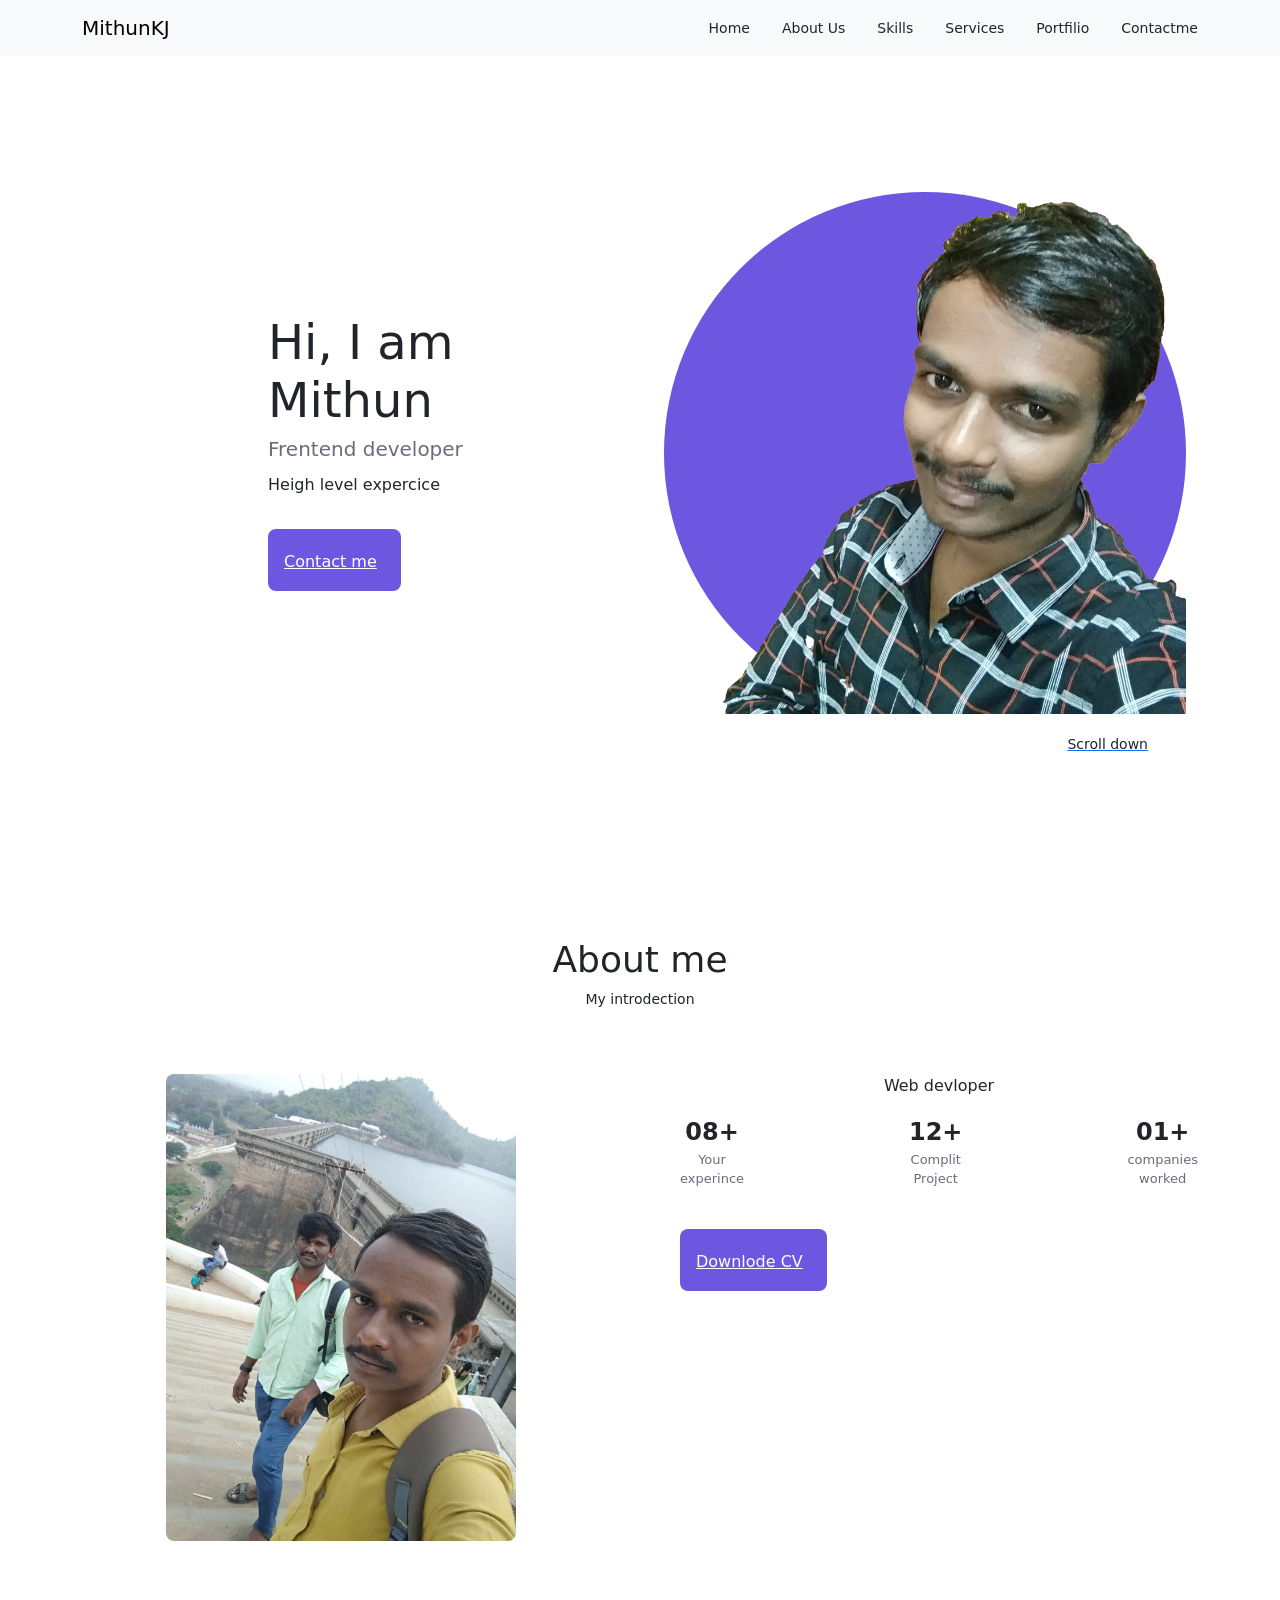
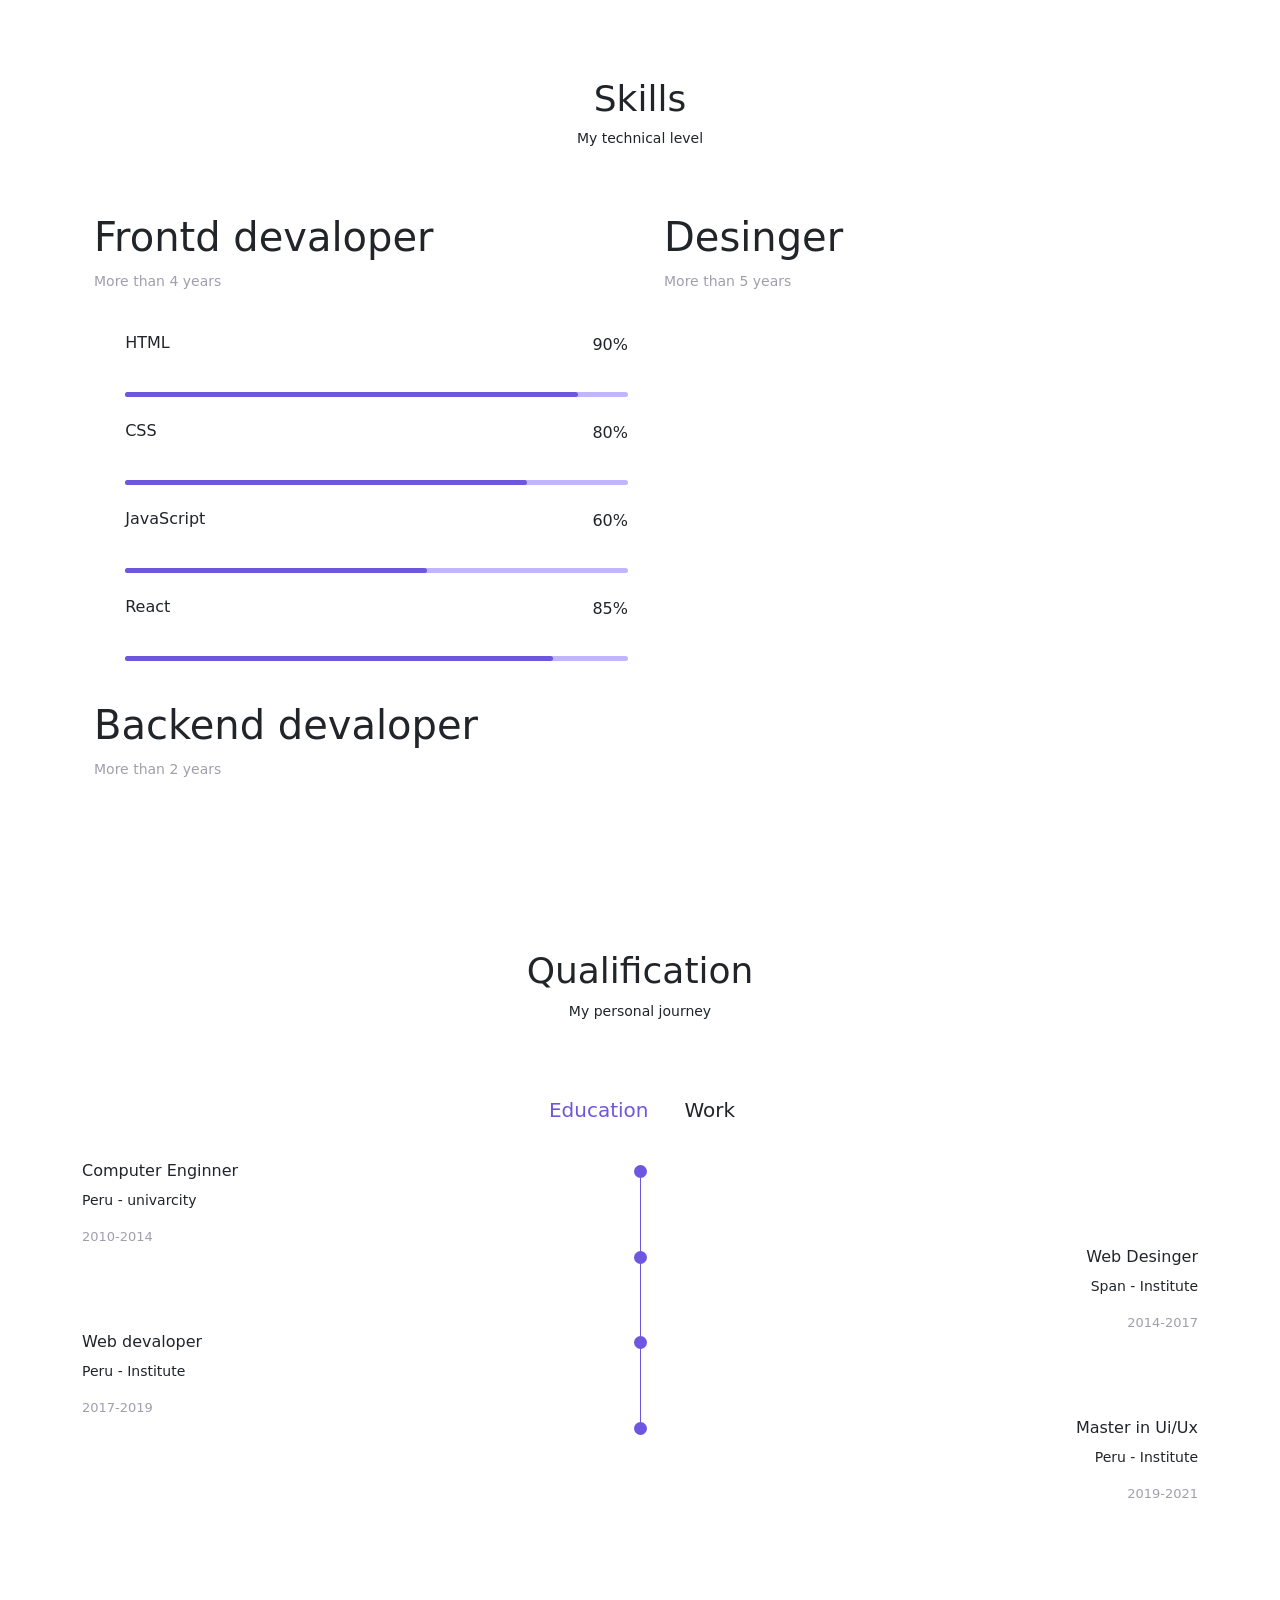
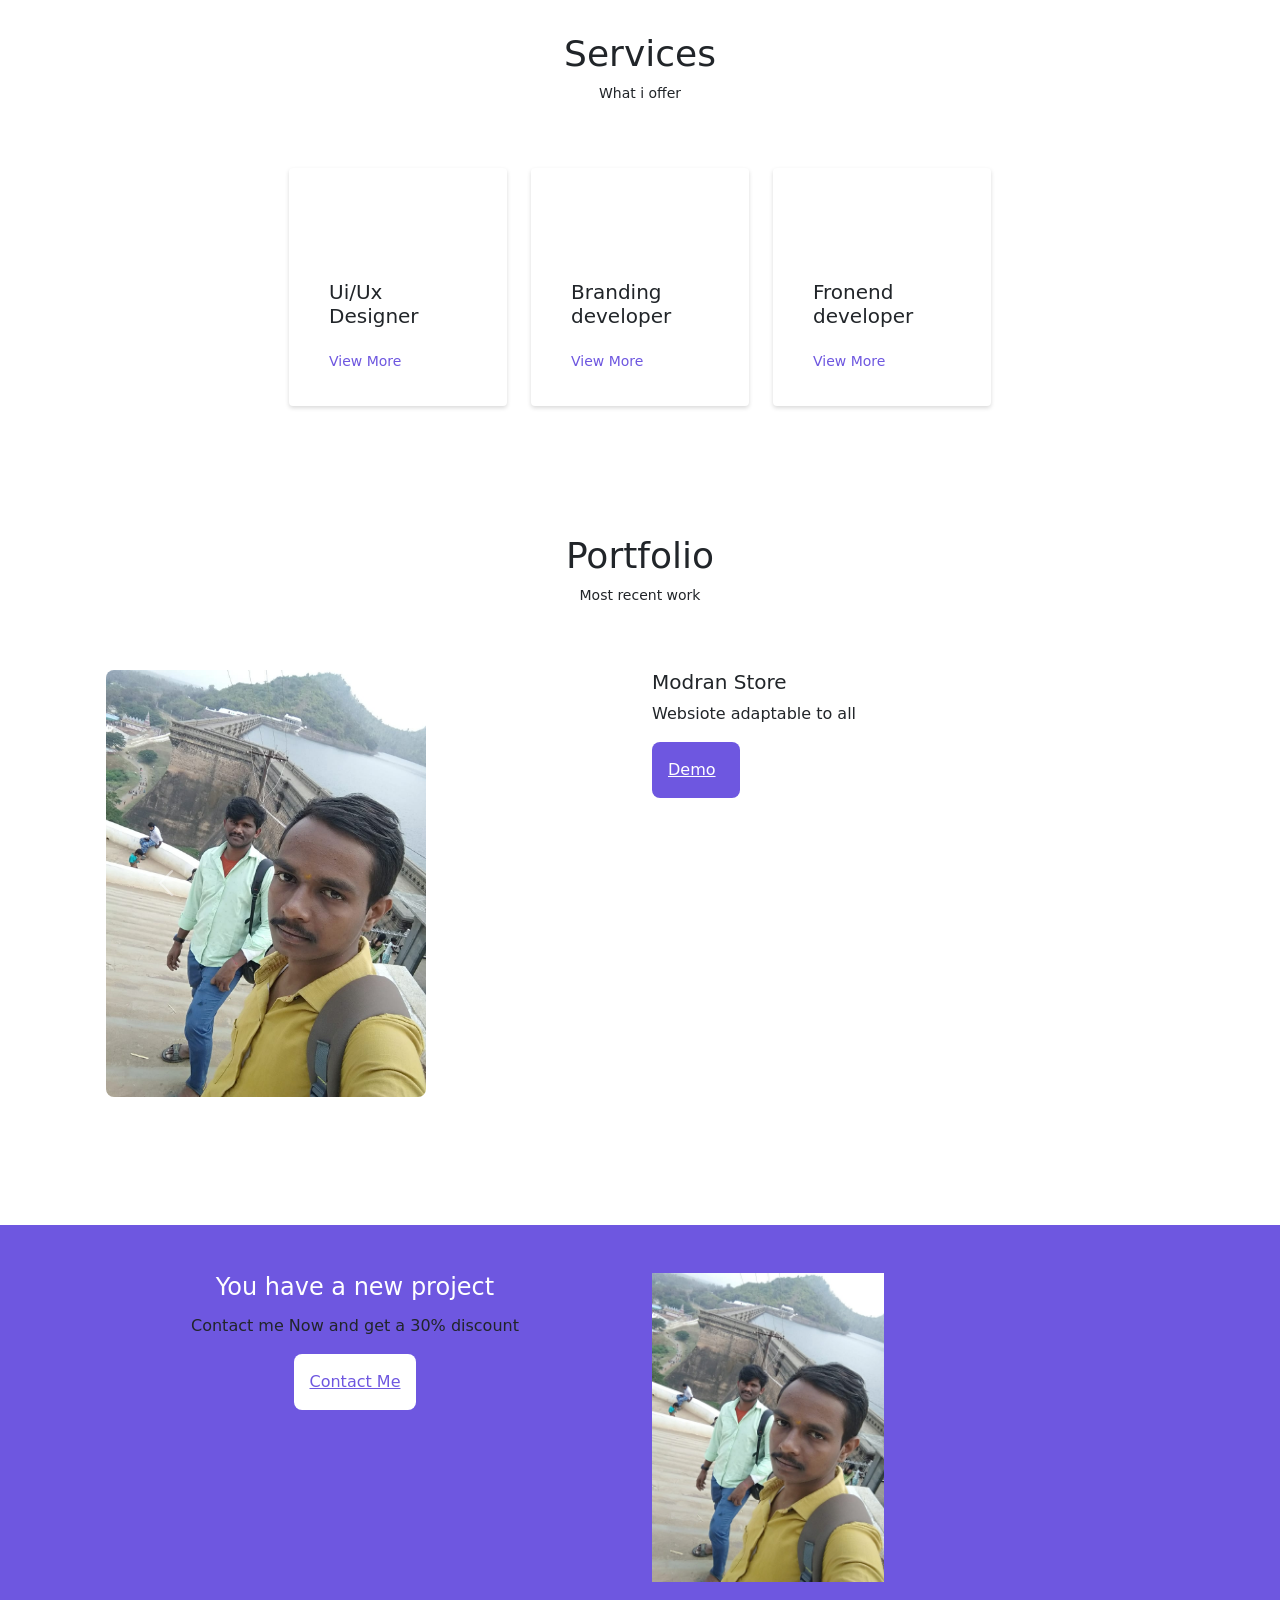
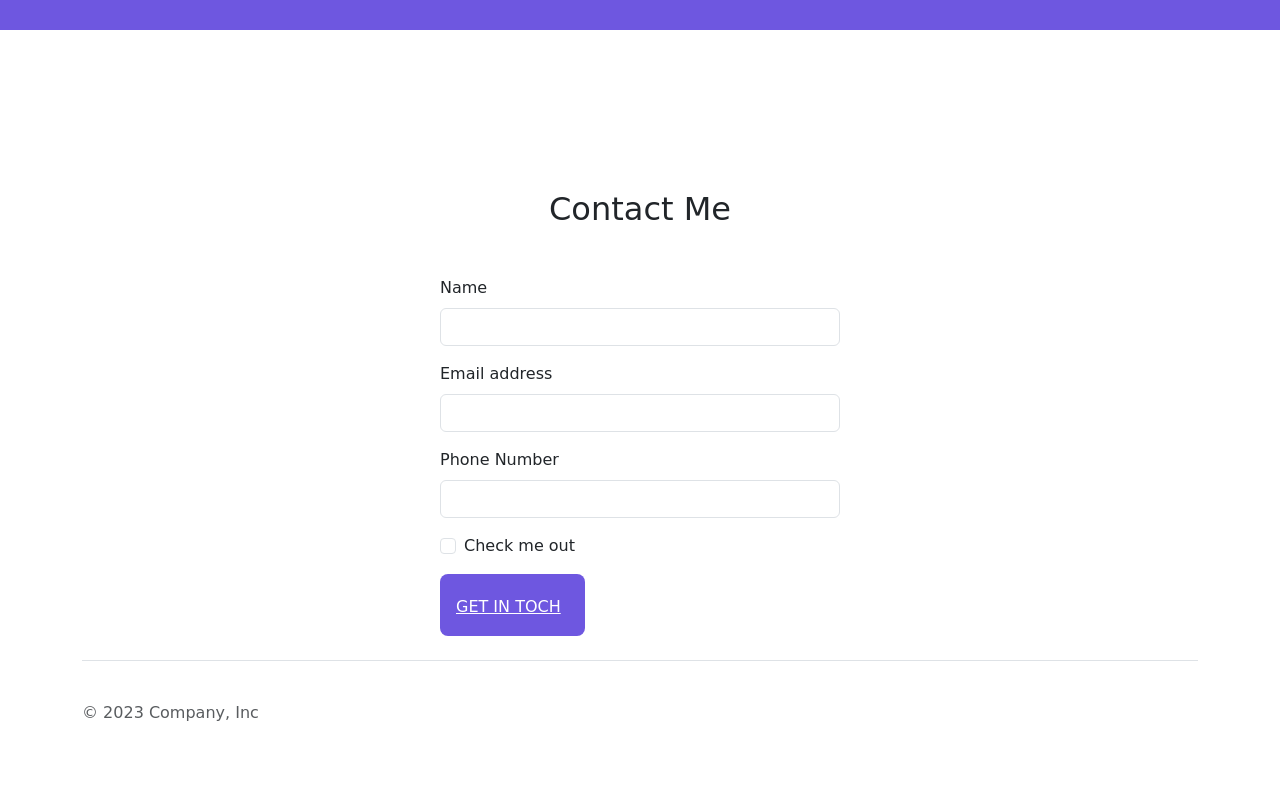
<file: Index.html>
<!DOCTYPE html>
<html lang="en">
  <head>
    <meta charset="UTF-8" />
    <meta http-equiv="X-UA-Compatible" content="IE=edge" />
    <meta name="viewport" content="width=device-width, initial-scale=1.0" />
    <title>ResponciveWebsite</title>
    <!--uniocn-->
    <link
      rel="stylesheet"
      href="https://unicons.iconscout.com/release/v4.0.0/css/line.css"
    />
    <!--Foont-->

    <!--swipe icon-->
    <link
      rel="stylesheet"
      href="https://cdn.jsdelivr.net/npm/swiper@8/swiper-bundle.min.css"
    />
    <!--css-->
    <link rel="stylesheet" href="./css/style.css" />

    <link
      href="https://cdn.jsdelivr.net/npm/bootstrap@5.3.0-alpha1/dist/css/bootstrap.min.css"
      rel="stylesheet"
      integrity="sha384-GLhlTQ8iRABdZLl6O3oVMWSktQOp6b7In1Zl3/Jr59b6EGGoI1aFkw7cmDA6j6gD"
      crossorigin="anonymous"
    />
  </head>
  <body>
    <!--Header-->
    <header>
      <nav class="navbar navbar-expand-lg bg-body-tertiary fixed-top">
        <div class="container">
          <a class="navbar-brand" href="#">MithunKJ</a>
          <button
            class="navbar-toggler"
            type="button"
            data-bs-toggle="collapse"
            data-bs-target="#navbarScroll"
            aria-controls="navbarScroll"
            aria-expanded="false"
            aria-label="Toggle navigation"
          >
            <span class="navbar-toggler-icon"></span>
          </button>
          <div class="collapse navbar-collapse" id="navbarScroll">
            <ul
              class="navbar-nav ms-auto my-2 my-lg-0 navbar-nav-scroll nav__list "
              style="--bs-scroll-height:80vh"
            >
            <li class="nav__item">
              <a href="#home" class="nav__link">
                <i class="uil uil-estate nav__icon"></i>Home
              </a>
            </li>
            <li class="nav__item">
              <a href="#aboutUs" class="nav__link">
                <i class="uil uil-user nav__icon"></i>About Us
              </a>
            </li>
            <li class="nav__item">
              <a href="#skills" class="nav__link">
                <i class="uil uil-file-check-alt nav__icon"></i> Skills
              </a>
            </li>
            <li class="nav__item">
              <a href="#services" class="nav__link">
                <i class="uil uil-briefcase-alt nav__icon"></i> Services
              </a>
            </li>
            <li class="nav__item">
              <a href="#portfilio" class="nav__link">
                <i class="uil uil-scenery nav__icon"></i> Portfilio
              </a>
            </li>
            <li class="nav__item">
              <a href="#contactme" class="nav__link">
                <i class="uil uil-message nav__icon"></i> Contactme
              </a>
            </li>
            </ul>
           
            </form>
          </div>
        </div>
      </nav>
    </header>

    <!--===============Main================-->
    <main class="main">
      <!--Home-->
      <section class="home section" id="home">

  <div class="container col-xxl-8 px-4 py-5">
    <div class="row flex-lg-row-reverse align-items-center g-5 py-5">
      <div class="col-10 col-sm-8 col-lg-6"> 
        <div class="home__blob">
          <img src="./image/heroimage2.png" class="d-block mx-lg-auto img-fluid " loading="lazy">
        </div>           
        <div class="home__scroll">
          <a href="#about" class="home__scroll-button button--flex">
            <i class="uil uil-mouse-alt home__scroll-mouse"></i>
            <span class="home__scroll-name">Scroll down</span>
            <i class="uil uil-arrow-down home__scroll-arrow"></i>
          </a>
        </div>
      </div>
      <div class="col-lg-6 d-grid gap-5 d-md-flex justify-content-md-start">
        <div class="col-2 m-auto ">
          <a
            href="https://www.linkedin.com/"
            target="_blank"
            class="home__social-icon"
          >
            <i class="uil uil-linkedin-alt"></i>
          </a>
          <a
            href="https://dribbble.com"
            target="_blank"
            class="home__social-icon"
          >
            <i class="uil uil-dribbble"></i>
          </a>
          <a
            href="https://github.com/"
            target="_blank"
            class="home__social-icon"
          >
            <i class="uil uil-github"></i>
          </a>
        </div>
        <div class="col-8 ">
          <h1 class="home__title">Hi, I am Mithun</h1>
          <h3 class="home__subtitle">Frentend developer</h3>
          <p class="home__description">Heigh level expercice</p>
          <a href="#contactme" class="button button--flex">
            Contact me<i class="uil uil-message button__icon"></i>
          </a>
        </div>
      </div>
     
    </div>
  </div>
</section>

    </main>
    <!--About-->
    <section class="about section" id="about">
      <h2 class="section__title">About me</h2>
      <span class="section__subtitle">My introdection</span>
      <div class="about__container container grid">
        <img
          src="./image/WhatsApp Image 2022-11-29 at 10.11.04 PM.jpeg"
          alt=""
          class="about__img"
        />
        <div class="about__data">
          <p class="about__discription">Web devloper</p>

          <div class="about__info">
            <div>
              <span class="about__info-title">08+</span>
              <span class="about__info-name">Your<br />experince</span>
            </div>

            <div>
              <span class="about__info-title">12+</span>
              <span class="about__info-name">Complit<br />Project</span>
            </div>

            <div>
              <span class="about__info-title">01+</span>
              <span class="about__info-name">companies<br />worked</span>
            </div>
          </div>
          <div class="about__button">
            <a href="#" class="button button--flex">
              Downlode CV <i class="uil uil-download-alt button__icon"></i>
            </a>
          </div>
        </div>
      </div>
    </section>

    <!----skills---->
    <section class="skills section" id="skills">
      <h2 class="section__title">Skills</h2>
      <span class="section__subtitle">My technical level</span>

      <div class="skills__container container grid">
        <div>
          <!---========Skills 1=============-->
          <div class="skills__content skills__open">
            <div class="skills__header">
              <i class="uil uil-brackets-curly skills__icon"></i>

              <div>
                <h1 class="skills__titles">Frontd devaloper</h1>
                <span class="skills__subtitle">More than 4 years</span>
              </div>

              <i class="uil uil-angle-down skills__arrow"></i>
            </div>

            <div class="skills__list grid">
              <div class="skilld__list grid">
                <div class="skills__titles">
                  <h3 class="skills__name">HTML</h3>
                  <span class="skills__number">90%</span>
                </div>

                <div class="skills__bar">
                  <span class="skills__percentage skills__html"></span>
                </div>
              </div>
              <div class="skilld__list grid">
                <div class="skills__titles">
                  <h3 class="skills__name">CSS</h3>
                  <span class="skills__number">80%</span>
                </div>

                <div class="skills__bar">
                  <span class="skills__percentage skills__css"></span>
                </div>
              </div>

              <div class="skilld__list grid">
                <div class="skills__titles">
                  <h3 class="skills__name">JavaScript</h3>
                  <span class="skills__number">60%</span>
                </div>

                <div class="skills__bar">
                  <span class="skills__percentage skills__js"></span>
                </div>
              </div>
              <div class="skilld__list grid">
                <div class="skills__titles">
                  <h3 class="skills__name">React</h3>
                  <span class="skills__number">85%</span>
                </div>

                <div class="skills__bar">
                  <span class="skills__percentage skills__react"></span>
                </div>
              </div>
            </div>
          </div>
          <!---========Skills 2=============-->
          <div class="skills__content skills__close">
            <div class="skills__header">
              <i class="uil uil-server-network skills__icon"></i>

              <div>
                <h1 class="skills__titles">Backend devaloper</h1>
                <span class="skills__subtitle">More than 2 years</span>
              </div>

              <i class="uil uil-angle-down skills__arrow"></i>
            </div>

            <div class="skills__list grid">
              <div class="skilld__list grid">
                <div class="skills__titles">
                  <h3 class="skills__name">PHP</h3>
                  <span class="skills__number">80%</span>
                </div>

                <div class="skills__bar">
                  <span class="skills__percentage skills__php"></span>
                </div>
              </div>
              <div class="skilld__list grid">
                <div class="skills__titles">
                  <h3 class="skills__name">Node JS</h3>
                  <span class="skills__number">70%</span>
                </div>

                <div class="skills__bar">
                  <span class="skills__percentage skills__nodejs"></span>
                </div>
              </div>

              <div class="skilld__list grid">
                <div class="skills__titles">
                  <h3 class="skills__name">Firebase</h3>
                  <span class="skills__number">70%</span>
                </div>

                <div class="skills__bar">
                  <span class="skills__percentage skills__firebase"></span>
                </div>
              </div>
              <div class="skilld__list grid">
                <div class="skills__titles">
                  <h3 class="skills__name">Python</h3>
                  <span class="skills__number">55%</span>
                </div>

                <div class="skills__bar">
                  <span class="skills__percentage skills__pyton"></span>
                </div>
              </div>
            </div>
          </div>
        </div>
        <div>
          <!---========Skills 3=============-->
          <div class="skills__content skills__close">
            <div class="skills__header">
              <i class="uil uil-swatchbook skills__icon"></i>

              <div>
                <h1 class="skills__titles">Desinger</h1>
                <span class="skills__subtitle">More than 5 years</span>
              </div>

              <i class="uil uil-angle-down skills__arrow"></i>
            </div>

            <div class="skills__list grid">
              <div class="skilld__list grid">
                <div class="skills__titles">
                  <h3 class="skills__name">Figma</h3>
                  <span class="skills__number">90%</span>
                </div>

                <div class="skills__bar">
                  <span class="skills__percentage skills__figma"></span>
                </div>
              </div>
              <div class="skilld__list grid">
                <div class="skills__titles">
                  <h3 class="skills__name">Sketch</h3>
                  <span class="skills__number">85%</span>
                </div>

                <div class="skills__bar">
                  <span class="skills__percentage skills__sketch"></span>
                </div>
              </div>

              <div class="skilld__list grid">
                <div class="skills__titles">
                  <h3 class="skills__name">PhotoShap</h3>
                  <span class="skills__number">85%</span>
                </div>

                <div class="skills__bar">
                  <span class="skills__percentage skills__photoshap"></span>
                </div>
              </div>
            </div>
          </div>
        </div>
      </div>
    </section>

    <!---Qualifiction-->
    <section class="qualification section">
      <h2 class="section__title">Qualification</h2>
      <span class="section__subtitle">My personal journey</span>

      <div class="qualification__container container">
        <div class="qualification__tabs">
          <div
            class="qualification__button button--flex qualification__active"
            data-target="#education"
          >
            <i class="uil uil-graduation-cap qualification__icon"></i>
            Education
          </div>
          <div class="qualification__button button--flex" data-target="#work">
            <i class="uil uil-briefcase-alt qualification__icon"></i>
            Work
          </div>
        </div>
        <div class="qualification__sections">
          <!-----Qualification content 1-------->
          <div
            class="qualification__content qualification__active"
            data-content
            id="education"
          >
            <!----Qualification 1 ---------->
            <div class="qualification__data">
              <div>
                <h3 class="qualification__title">Computer Enginner</h3>
                <span class="qualification__subtitle">Peru - univarcity</span>
                <div class="qualification__calender">
                  <i class="uil uil-calendar-alt"></i>
                  2010-2014
                </div>
              </div>

              <div>
                <span class="qualification__rounder"></span>
                <span class="qualification__line"></span>
              </div>
            </div>

            <!----Qualification 2 ---------->
            <div class="qualification__data">
              <div></div>

              <div>
                <span class="qualification__rounder"></span>
                <span class="qualification__line"></span>
              </div>
              <div class="text-end">
                <h3 class="qualification__title">Web Desinger</h3>
                <span class="qualification__subtitle">Span - Institute</span>
                <div class="qualification__calender">
                  <i class="uil uil-calendar-alt"></i>
                  2014-2017
                </div>
              </div>
            </div>

            <!----Qualification 3 ---------->
            <div class="qualification__data">
              <div>
                <h3 class="qualification__title">Web devaloper</h3>
                <span class="qualification__subtitle">Peru - Institute</span>
                <div class="qualification__calender">
                  <i class="uil uil-calendar-alt"></i>
                  2017-2019
                </div>
              </div>
              <div>
                <span class="qualification__rounder"></span>
                <span class="qualification__line"></span>
              </div>
            </div>

            <!----Qualification 4 ---------->
            <div class="qualification__data">
              <div></div>

              <div>
                <span class="qualification__rounder"></span>
                <!--<span class="qualification__line"></span>-->
              </div>
              <div class="text-end">
                <h3 class="qualification__title">Master in Ui/Ux</h3>
                <span class="qualification__subtitle">Peru - Institute</span>
                <div class="qualification__calender">
                  <i class="uil uil-calendar-alt"></i>
                  2019-2021
                </div>
              </div>
            </div>
          </div>

          <!-----Qualification content 2-------->
          <div class="qualification__content" data-content id="work">
            <!----Qualification 1 ---------->
            <div class="qualification__data">
              <div>
                <h3 class="qualification__title">SoftWareEnginner</h3>
                <span class="qualification__subtitle">Microsoft - Peru </span>
                <div class="qualification__calender">
                  <i class="uil uil-calendar-alt"></i>
                  2012-2016
                </div>
              </div>

              <div>
                <span class="qualification__rounder"></span>
                <span class="qualification__line"></span>
              </div>
            </div>

            <!----Qualification 2 ---------->
            <div class="qualification__data">
              <div></div>

              <div>
                <span class="qualification__rounder"></span>
                <span class="qualification__line"></span>
              </div>
              <div class="text-end">
                <h3 class="qualification__title">Frontend Developer</h3>
                <span class="qualification__subtitle">Apple Inc spen</span>
                <div class="qualification__calender">
                  <i class="uil uil-calendar-alt"></i>
                  2018-2020
                </div>
              </div>
            </div>

            <!----Qualification 3 ---------->
            <div class="qualification__data">
              <div>
                <h3 class="qualification__title">Ui Designer</h3>
                <span class="qualification__subtitle">Pigma - span</span>
                <div class="qualification__calender">
                  <i class="uil uil-calendar-alt"></i>
                  2019-2020
                </div>
              </div>

              <div>
                <span class="qualification__rounder"></span>
                <!-- <span class="qualification__line"></span> -->
              </div>
            </div>
          </div>
        </div>
      </div>
    </section>

    <!--=======================Services =============================-->
    <section class="services section" id="services">
      <h2 class="section__title">Services</h2>
      <span class="section__subtitle">What i offer</span>

      <div class="services__container container grid">
        <!--================Services 1=========================-->
        <div class="services__content">
          <div>
            <i class="uil uil-web-grid services__icon"></i>
            <h3 class="services__title">
              Ui/Ux <br />
              Designer
            </h3>
          </div>

          <span
            class="button button--flex button--small button--link services__button"
          >
            View More
            <i class="uil uil-arrow-right button__icon"></i>
          </span>

          <div class="services__modal">
            <div class="services__modal-content">
              <h4 class="services__modal-title">
                Ui/Ux <br />
                Desginer
              </h4>
              <i class="uil uil-times services__modal-close"></i>

              <ul class="services__modal-services grid">
                <li class="services__modal-service">
                  <i class="uil uil-check-circle services__modal-icon"></i>
                  <p>I develop the user interface</p>
                </li>
                <li class="services__modal-service">
                  <i class="uil uil-check-circle services__modal-icon"></i>
                  <p>Web page developer</p>
                </li>
                <li class="services__modal-service">
                  <i class="uil uil-check-circle services__modal-icon"></i>
                  <p>I Criate ux Element</p>
                </li>
                <li class="services__modal-service">
                  <i class="uil uil-check-circle services__modal-icon"></i>
                  <p>I develop the user interface</p>
                </li>
              </ul>
            </div>
          </div>
        </div>

        <!--================Services 2=========================-->
        <div class="services__content">
          <div>
            <i class="uil uil-arrow services__icon"></i>
            <h3 class="services__title">
              Branding <br />
              developer
            </h3>
          </div>

          <span
            class="button button--flex button--small button--link services__button"
          >
            View More
            <i class="uil uil-arrow-right button__icon"></i>
          </span>

          <div class="services__modal">
            <div class="services__modal-content">
              <h4 class="services__modal-title">
                Branding <br />
                developer
              </h4>
              <i class="uil uil-times services__modal-close"></i>

              <ul class="services__modal-services grid">
                <li class="services__modal-service">
                  <i class="uil uil-check-circle services__modal-icon"></i>
                  <p>I develop the user interface</p>
                </li>
                <li class="services__modal-service">
                  <i class="uil uil-check-circle services__modal-icon"></i>
                  <p>Web page developer</p>
                </li>
                <li class="services__modal-service">
                  <i class="uil uil-check-circle services__modal-icon"></i>
                  <p>I Criate ux Element</p>
                </li>
                <li class="services__modal-service">
                  <i class="uil uil-check-circle services__modal-icon"></i>
                  <p>I develop the user interface</p>
                </li>
              </ul>
            </div>
          </div>
        </div>

        <!--================Services 3=========================-->
        <div class="services__content">
          <div>
            <i class="uil uil-pen services__icon"></i>
            <h3 class="services__title">
              Fronend <br />
              developer
            </h3>
          </div>

          <span
            class="button button--flex button--small button--link services__button"
          >
            View More
            <i class="uil uil-arrow-right button__icon"></i>
          </span>

          <div class="services__modal">
            <div class="services__modal-content">
              <h4 class="services__modal-title">
                Bronding <br />
                developer
              </h4>
              <i class="uil uil-times services__modal-close"></i>

              <ul class="services__modal-services grid">
                <li class="services__modal-service">
                  <i class="uil uil-check-circle services__modal-icon"></i>
                  <p>I develop the user interface</p>
                </li>
                <li class="services__modal-service">
                  <i class="uil uil-check-circle services__modal-icon"></i>
                  <p>Web page developer</p>
                </li>
                <li class="services__modal-service">
                  <i class="uil uil-check-circle services__modal-icon"></i>
                  <p>I Criate ux Element</p>
                </li>
                <li class="services__modal-service">
                  <i class="uil uil-check-circle services__modal-icon"></i>
                  <p>I develop the user interface</p>
                </li>
              </ul>
            </div>
          </div>
        </div>
      </div>
    </section>

    <!--=======================portFolio==============================-->
    <div class="section portfolio section" id="portfolio">
      <h2 class="section__title">Portfolio</h2>
      <span class="section__subtitle">Most recent work</span>
      <div class="portfolio__container container">
        <div
          id="carouselExampleInterval"
          class="carousel slide"
          data-bs-ride="carousel"
        >
          <div class="carousel-inner">
            <!--====================Protfolio 1=======================-->
            <div class="carousel-item active" data-bs-interval="10000">
              <div class="portfolio__content grid">
                <img
                  src="./image/WhatsApp Image 2022-11-29 at 10.11.04 PM.jpeg"
                  alt=""
                  class="portfolio__img"
                />
                <div class="portfilo__data">
                  <h3 class="portfolio__title">Modran Store</h3>
                  <p class="portfolio__decription">Websiote adaptable to all</p>
                  <a
                    href=""
                    class="button button-flex button-small portfolio__button"
                  >
                    Demo
                    <i class="uil uil-arrow-right button__icon"></i>
                  </a>
                </div>
              </div>
            </div>
            <!--====================Protfolio 2=======================-->
            <div class="carousel-item" data-bs-interval="2000">
              <div class="portfolio__content grid">
                <img
                  src="./image/WhatsApp Image 2022-11-29 at 10.11.04 PM.jpeg"
                  alt=""
                  class="portfolio__img"
                />
                <div class="portfilo__data">
                  <h3 class="portfolio__title">Brond Deising</h3>
                  <p class="portfolio__decription">Websiote adaptable to all</p>
                  <a
                    href="#"
                    class="button button-flex button-small portfolio__button"
                  >
                    Demo
                    <i class="uil uil-arrow-right button__icon"></i>
                  </a>
                </div>
              </div>
            </div>
            <!--====================Protfolio 3=======================-->
            <div class="carousel-item">
              <div class="portfolio__content grid">
                <img
                  src="./image/WhatsApp Image 2022-11-29 at 10.11.04 PM.jpeg"
                  alt=""
                  class="portfolio__img"
                />
                <div class="portfilo__data">
                  <h3 class="portfolio__title">Modran Website</h3>
                  <p class="portfolio__decription">Websiote adaptable to all</p>
                  <a
                    href="#"
                    class="button button-flex button-small portfolio__button"
                  >
                    Demo
                    <i class="uil uil-arrow-right button__icon"></i>
                  </a>
                </div>
              </div>
            </div>
          </div>
          <button
            class="carousel-control-prev"
            type="button"
            data-bs-target="#carouselExampleInterval"
            data-bs-slide="prev"
          >
            <span class="carousel-control-prev-icon" aria-hidden="true"></span>
            <span class="visually-hidden">Previous</span>
          </button>
          <button
            class="carousel-control-next"
            type="button"
            data-bs-target="#carouselExampleInterval"
            data-bs-slide="next"
          >
            <span class="carousel-control-next-icon" aria-hidden="true"></span>
            <span class="visually-hidden">Next</span>
          </button>
        </div>
      </div>
    </div>
    <!--=======================Proje in mind===========================-->
    <section class="project section">
      <div class="project__bg">
        <div class="project__container container grid">
          <div class="project__data">
            <h2 class="project__title">You have a new project</h2>
            <p class="project__description">
              Contact me Now and get a 30% discount
            </p>
            <a href="#" class="button button--flex button--white">
              Contact Me
              <i class="uil uil-message project__icon"></i>
            </a>
          </div>

          <img
            src="./image/WhatsApp Image 2022-11-29 at 10.11.04 PM.jpeg"
            alt=""
            class="project__img"
          />
        </div>
      </div>
    </section>

    <!--========================Testimonial==============================-->
    <section class="testimonial section">
      <!-- <h2 class="section__title">Testimonial</h2>
      <p class="section__subtitle">My client saying</p> -->
      <div id="carouselExample" class="carousel slide m-auto w-25">
        <div class="carousel-inner testimonial__container container">
          <!---==================testimonial 1=========================-->
          <!-- <div class="carousel-item active">
            <div class="testimonial__content swiper-slide">
              <div class="testimonial__data">
                <div class="testimonial__header">
                  <img
                    src="./image/WhatsApp Image 2.jpeg"
                    alt=""
                    class="testimonial__img"
                  />

                  <div>
                    <h3 class="testimonial__name">Mithun</h3>
                    <span class="testimonial__client">Client</span>
                  </div>
                </div>

                <div>
                  <i class="uil uil-star testimonial__icon-star"></i>
                  <i class="uil uil-star testimonial__icon-star"></i>
                  <i class="uil uil-star testimonial__icon-star"></i>
                  <i class="uil uil-star testimonial__icon-star"></i>
                  <i class="uil uil-star testimonial__icon-star"></i>
                </div>
              </div>

              <p class="testinomonial__decription">I get a good impression</p>
            </div>
          </div> -->
          <!---==================testimonial 2=========================-->
          <!-- <div class="carousel-item">
            <div class="testimonial__content swiper-slide">
              <div class="testimonial__data">
                <div class="testimonial__header">
                  <img
                    src="./image/image 3.jpeg"
                    alt=""
                    class="testimonial__img"
                  />

                  <div>
                    <h3 class="testimonial__name">Magic Pen</h3>
                    <span class="testimonial__client">Client</span>
                  </div>
                </div>

                <div>
                  <i class="uil uil-star testimonial__icon-star"></i>
                  <i class="uil uil-star testimonial__icon-star"></i>
                  <i class="uil uil-star testimonial__icon-star"></i>
                  <i class="uil uil-star testimonial__icon-star"></i>
                  <i class="uil uil-star testimonial__icon-star"></i>
                </div>
              </div>

              <p class="testinomonial__decription">I get a good impression</p>
            </div>
          </div> -->
          <!---==================testimonial 3=========================-->
          <!-- <div class="carousel-item">
            <div class="testimonial__content swiper-slide">
              <div class="testimonial__data">
                <div class="testimonial__header">
                  <img
                    src="./image/WhatsApp Image 2022-11-29 at 10.11.04 PM.jpeg"
                    alt=""
                    class="testimonial__img"
                  />

                  <div>
                    <h3 class="testimonial__name">Ganesh</h3>
                    <span class="testimonial__client">Client</span>
                  </div>
                </div>

                <div>
                  <i class="uil uil-star testimonial__icon-star"></i>
                  <i class="uil uil-star testimonial__icon-star"></i>
                  <i class="uil uil-star testimonial__icon-star"></i>
                  <i class="uil uil-star testimonial__icon-star"></i>
                  <i class="uil uil-star testimonial__icon-star"></i>
                </div>
              </div>

              <p class="testinomonial__decription">I get a good impression</p>
            </div>
          </div> -->
        </div>
        <button
          class="carousel-control-prev"
          type="button"
          data-bs-target="#carouselExample"
          data-bs-slide="prev"
        >
          <span class="carousel-control-prev-icon" aria-hidden="true"></span>
          <span class="visually-hidden">Previous</span>
        </button>
        <button
          class="carousel-control-next"
          type="button"
          data-bs-target="#carouselExample"
          data-bs-slide="next"
        >
          <span class="carousel-control-next-icon" aria-hidden="true"></span>
          <span class="visually-hidden">Next</span>
        </button>
      </div>
    </section>


    <!--=======================================Contactme=====================================--->
    <section>
      <div class="container contact__container" id="contactme">
        <div class="contact__form">
          <h2 class="text-center mb-5">Contact Me</h2>
      <form>
        <div class="mb-3 ">
          <label  class="form-label">Name</label>
          <input type="text" class="form-control">        
        </div>
        <div class="mb-3">
          <label  class="form-label">Email address</label>
          <input type="email" class="form-control">
        </div>
        <div class="mb-3">
          <label  class="form-label">Phone Number</label>
          <input type="password" class="form-control" >
        </div>
        <div class="mb-3 form-check">
          <input type="checkbox" class="form-check-input" id="exampleCheck1">
          <label class="form-check-label" for="exampleCheck1">Check me out</label>
        </div>
        <a href="#" class="button button--flex">
         GET IN TOCH<i class="uil uil-message button__icon"></i>
        </a>
      </form>
    </div>
    </div>
    </section>
    <!--Footer-->

    <div class="container">
      <footer class="d-flex flex-wrap justify-content-between align-items-center py-3 my-4 border-top">
        <div class="col-md-4 d-flex align-items-center">
          <span class="mb-3 mb-md-0 text-body-secondary">&copy; 2023 Company, Inc</span>
        </div>
    
        <ul class="nav col-md-4 justify-content-end list-unstyled d-flex">
          <li class="ms-3"> <a
            href="https://www.linkedin.com/"
            target="_blank"
            class="home__social-icon"
          > <i class="uil uil-linkedin-alt"></i></a></li>
          <li class="ms-3"><a
            href="https://dribbble.com"
            target="_blank"
            class="home__social-icon"
          >
            <i class="uil uil-dribbble"></i>
          </a></li>
          <li class="ms-3"><a
            href="https://github.com/"
            target="_blank"
            class="home__social-icon"
          >
            <i class="uil uil-github"></i>
          </a></li>
        </ul>
      </footer>
    </div>

    <!--swiper js-->

    <!--main js-->
    <script src="./js/main.js"></script>
    <script src="https://cdn.jsdelivr.net/npm/swiper@9/swiper-bundle.min.js"></script>
    <script
      src="https://cdn.jsdelivr.net/npm/bootstrap@5.3.0-alpha1/dist/js/bootstrap.bundle.min.js"
      integrity="sha384-w76AqPfDkMBDXo30jS1Sgez6pr3x5MlQ1ZAGC+nuZB+EYdgRZgiwxhTBTkF7CXvN"
      crossorigin="anonymous"
    ></script>
    <!-- Swiper JS -->
    <script src="https://cdn.jsdelivr.net/npm/swiper@9/swiper-bundle.min.js"></script>
  </body>
</html>
</file>
<file: css/style.css>
/* foont  */
@import url("https://fonts.googleapis.com/css2?family=Poppins:wght@400;500;600&display=swap");
/* Variabls CSS */
:root {
  --header-height: 3rem; /* 1rem = 16px */

  /*===================== Colors=================*/
  /* Change fovorite color*/
  --hue-color: 250; /*Puple - Green  - blue 230 -pink 340 */

  /* Change color mode */
  --first-color: hsl(var(--hue-color), 69%, 61%);
  --first-color-second: hsl(var(--hue-color), 69%, 61%);
  --first-color-alt: hsl(var(--hue-color), 67%, 53%);
  --first-color-lighter: hsl(var(--hue-color), 92%, 85%);
  --title-color: hsl(var(--hue-color), 8%, 15%);
  --text--color: hsl(var(--hue-color), 8%, 45%);
  --text-color-light: hsl(var(--hue-color), 8%, 65%);
  --input-color: hsl(var(--hue-color), 70%, 96%);
  --body-color: hsl(var(--hue-color), 60%, 99%);
  --container-color: #fff;

  /* ==============Font and typography================*/
  --body-font: "Poppins", sans-serif;

  /* .5rem = 8px, 1rem = 16px, 1.5rem = 24px ... */
  --big-font-size: 2rem;
  --h1-font-size: 1.5rem;
  --h2-font-size: 1.25rem;
  --h3-font-size: 1.125rem;
  --normal-font-size: 0.938rem;
  --small-font-size: 0.813rem;
  --smaller-font-size: 0.75rem;

  /*==== Font weight ===*/
  --font-medium: 500;
  --font-semi-bold: 600;

  /*===== Margenes Bottons ===*/
  /* .25rem = 4px, .5rem = 8px, .75rem = 12px ....*/
  --mb-0-25: 0.25rem;
  --mb-0-5: 0.5rem;
  --mb-0-75: 0.75rem;
  --mb-1: 1rem;
  --mb-1-5: 1.5rem;
  --mb-2: 2rem;
  --mb-2-5: 2.5rem;
  --mb-3: 3rem;

  /* ===== Z index ====*/
  --z-tooltip: 10;
  --z-fixed: 100;
  --z-modal: 1000;
}

/*  Font size for large devices */
@media screen and (min-width: 968px) {
  :root {
    --big-font-size: 3rem;
    --h1-font-size: 2.25rem;
    --h2-font-size: 1.5rem;
    --h3-font-size: 1.25rem;
    --normal-font-size: 1rem;
    --small-font-size: 0.875rem;
    --smaller-font-size: 0.813rem;
  }
}

/*=======================BASE========================*/
* {
  box-sizing: border-box;
  margin: 0;
  padding: 0;
}
html {
  scroll-behavior: smooth;
}
body {
  margin: 0 0 var(--header-height) 0;
  font-family: var(--body-font);
  font-size: var(--normal-font-size);
  background-color: var(--body-color);
  color: var(--text--color);
}
h1,
h2,
h3,
h4 {
  color: var(--title-color);
  font-weight: var(--font-semi-bold);
}

ul {
  list-style: none;
}
ul li a {
  text-decoration: none;
}
img {
  max-width: 100%;
  height: auto;
}

/*====Reusable CSS Classes ===*/
.section {
  padding: 2rem 0 4rem;
}

.section__title {
  font-size: var(--h1-font-size);
}

.section__subtitle {
  display: block;
  font-size: var(--small-font-size);
  margin-bottom: var(--mb-3);
}
.section__title,
.section__subtitle {
  text-align: center;
}

/*=======================Layout=====================*/
.container {
  max-width: 768px;
  margin-left: var(--mb-1-5);
  margin-right: var(--mb-1-5);
}
.grid {
  display: grid; /* to chack */
  gap: 1.5rem;
  /* display: flex;
    flex-direction: column;*/
}

.header {
  width: 100%;
  position: fixed;
  bottom: 0;
  left: 0;
  z-index: var(--z-fixed);
  background-color: var(--body-color);
}

/* =======================Nav==========================*/
.nav {
  max-width: 968px;
  height: var(--header-height);
  display: flex;
  justify-content: space-between;
  align-items: center;
}

.nav__logo,
.nav__toggle {
  color: var(--title-color);
  font-weight: var(--font-medium);
}
.nav__logo:hover {
  color: var(--first-color);
}
.nav__toggle {
  font-size: 1.1rem;
  cursor: pointer;
}
.nav__toggle:hover {
  color: var(--first-color);
}
@media screen and (max-width: 767px) {
  .nav__menu {
    position: fixed;
    bottom: -100%;
    left: 0;
    width: 100%;
    background-color: var(--body-color);
    padding: 2rem 1.5rem 4rem;
    box-shadow: 0 -1px 4px rgba(0, 0, 0, 0.15);
    border-radius: 1.5rem 1.5rem 0 0;
    transition: 0.3s;
  }
}
.nav__list {
  grid-template-columns: repeat(3, 1fr);
  gap: 2rem;
}
.nav__link {
  display: flex;
  flex-direction: column;
  align-items: center;
  font-size: var(--small-font-size);
  color: var(--title-color);
  font-weight: var(--font-medium);
}
.nav__link:hover {
  color: var(--first-color);
}
.nav__icon {
  font-size: 1.2rem;
}
.nav__close {
  position: absolute;
  right: 1.3rem;
  bottom: 0.5rem;
  cursor: pointer;
  color: var(--first-color);
}
.nav__close:hover {
  color: var(--first-color-alt);
}

/*====================Show menu=========================*/
.show-menu {
  bottom: 0;
}

/*=============================Home=========================*/
.home__conatiner {
  gap: 1rem;
}
.home__content {
  grid-template-columns: 0.5fr 3fr; /*   what is fr */
  padding: 3.5rem;
  align-items: center;
}
.home__social {
  display: grid;
  grid-template-columns: max-content;
  /* row-gap: 1rem;*/
}
.home__social-icon {
  font-size: 1.25rem;
  color: var(--first-color);
}
.home__social-icon:hover {
  color: var(--first-color-alt);
}

.home__blob {
  background-color: var(--first-color);
  border-radius: 50%;

}
.home__blob-img {
  width: 250px;
}

.home__data {
  grid-column: 1/3;
}
.home__title {
  font-size: var(--big-font-size);
}
.home__subtitle {
  font-size: var(--h3-font-size);
  color: var(--text--color);
  font-weight: var(--font-medium);
  margin-bottom: var(--mb-0-75);
}
.home__description {
  margin-bottom: var(--mb-2);
}
.home__scroll {
  display: none; /*display :none */
  position: absolute;
  right: 10%;
}
.home__scroll-buttom {
  color: var(--first-color);
  transition: 0.3s;
}
.home__scroll-button:hover {
  transform: translateY(0.25rem); /* transtion not proper*/
}
.home__scroll-mouse {
  font-size: 2rem;
}
.home__scroll-name {
  font-size: var(--small-font-size);
  color: var(--title-color);
  font-weight: var(--font-medium);
  margin-right: var(--mb-0-25);
}
.home__scroll-arrow {
  font-size: 1.25rem;
}

canvas {
  position: fixed;
  touch-action: none;
}
.home__blob-div {
  background: var(--first-color);
  border-radius: 50%;
  overflow-y: hidden;
  box-shadow: 5px 10px 5px var(--first-color-lighter);
  height: 400px;
}
/*======button====*/
.button {
  display: inline-block;
  background-color: var(--first-color);
  color: #fff;
  padding: 1rem;
  border-radius: 0.5rem;
  font-weight: var(--font-medium);
}
.button:hover {
  background-color: var(--first-color-alt);
}
.button__icon {
  font-size: 1.25rem;
  margin-left: var(--mb-0-5);
  transition: 0.3s;
}

.button--white {
  background-color: #fff;
  color: var(--first-color);
}

.button--white:hover {
  background-color: #fff;
}
.button-flex {
  display: inline-flex;
  align-items: center;
}

.button--small {
  padding: 0.75rem 1rem;
}
.button--link {
  padding: 0;
  background-color: transparent;
  color: var(--first-color);
}
.button--link:hover {
  background-color: transparent;
  color: var(--first-color-alt);
}
/*======About image====*/
.about__img {
  width: 200px;
  border-radius: 0.5rem;
  margin: auto;
  justify-content: center;
  align-items: center;
  margin-bottom: var(--mb-0-5);
}
.about__info {
  display: flex;
  justify-content: space-evenly;
  margin-bottom: var(--mb-2-5);
  color: var(--text--color);
}
.about__discription {
  text-align: center;
}
.about__info-title {
  font-size: var(--h2-font-size);
  font-weight: var(--font-semi-bold);
  color: var(--title-color);
}
.about__info-name {
  font-size: var(--smaller-font-size);
}
.about__info-title,
.about__info-name {
  display: block;
  text-align: center;
}
.about__button {
  display: flex;
  justify-content: center;
}

/*==========Skills==========*/
.skills__container {
  row-gap: 0;
}
.skills__header {
  display: flex;
  align-items: center;
  margin-bottom: var(--mb-2-5);
  cursor: pointer;
}
.skills__icon,
.skills__arrow {
  font-size: 2rem;
  color: var(--first-color);
}
.skills__icon {
  margin-right: var(--mb-0-75);
}
.skills__title {
  font-size: var(--h3-font-size);
}
.skills__subtitle {
  font-size: var(--small-font-size);
  color: var(--text-color-light);
}
.skills__arrow {
  margin-left: auto;
  transition: 0.4s;
}
.skills__list {
  row-gap: 1.5rem;
  padding-left: 2.7rem;
}
.skills__titles {
  display: flex;
  justify-content: space-between;
  margin-bottom: var(--mb-0-5);
}

.skills__name {
  font-size: var(--normal-font-size);
  font-weight: var(--font-medium);
}
.skills__bar,
.skills__percentage {
  height: 5px;
  border-radius: 0.25rem;
}

.skills__bar {
  background-color: var(--first-color-lighter);
}
.skills__percentage {
  display: block;
  background-color: var(--first-color);
}
.skills__html {
  width: 90%;
}
.skills__css {
  width: 80%;
}
.skills__js {
  width: 60%;
}

.skills__react {
  width: 85%;
}
.skills__figma {
  width: 90%;
}
.skills__sketch {
  width: 85%;
}
.skills__photoshap {
  width: 85%;
}
.skills__php {
  width: 80%;
}
.skills__nodejs {
  width: 70%;
}
.skills__firebase {
  width: 70%;
}
.skills__pyton {
  width: 55%;
}

.skills__close .skills__list {
  height: 0;
  overflow: hidden;
}

.skills__open .skills__list {
  height: max-content;
  margin-bottom: var(--mb-2-5);
}

.skills__open .skills__arrow {
  transform: rotate(-180deg);
}

/*======Qualificatopn ======*/

.qualification__tabs {
  display: flex;
  justify-content: space-evenly;
  margin-bottom: var(--mb-2);
}
.qualification__button {
  font-size: var(--h3-font-size);
  font-weight: var(--font-medium);
  cursor: pointer;
}
.qualification__button:hover {
  color: var(--first-color);
}
.qualification__icon {
  font-size: 1.8rem;
  margin-right: var(--mb-0-25);
}
.qualification__data {
  /*imp */
  display: grid;
  grid-template-columns: 1fr max-content 1fr;
  column-gap: 1.5rem;
}
.qualification__title {
  font-size: var(--normal-font-size);
  font-weight: var(--font-medium);
}
.qualification__subtitle {
  display: inline-block;
  font-size: var(--small-font-size);
  margin-bottom: var(--mb-1);
}
.qualification__calender {
  font-size: var(--smaller-font-size);
  color: var(--text-color-light);
}
.qualification__rounder {
  display: inline-block;
  width: 13px;
  height: 13px;
  background-color: var(--first-color);
  border-radius: 50%;
}
.qualification__line {
  display: block;
  width: 1px;
  height: 100%;
  background-color: var(--first-color);
  transform: translate(6px, -7px);
}

.qualification [data-content] {
  /* give space  qualification [data-content]  **/
  display: none;
}
.qualification__active[data-content] {
  /*dont  give space  qualification__action[data-content]  */
  display: block;
}

.qualification__button.qualification__active {
  color: var(--first-color); /* color is not working  */
}

/*======================Services========================*/
.services__container {
  gap: 1.5rem;
  grid-template-columns: repeat(2, 1fr);
}
.services__content {
  position: relative;
  background-color: var(--container-color);
  padding: 3.5rem 0.5rem 1.25rem 1.5rem;
  border-radius: 0.25rem;
  box-shadow: 0 2px 4px rgba(0, 0, 0, 0.15);
  transition: 0.3s;
}
.services__content:hover {
  box-shadow: 0 4px 8px rgba(0, 0, 0, 0.15);
}
.services__icon {
  display: block;
  font-size: 1.5rem;
  color: var(--first-color);
  margin-bottom: var(--mb-1);
}
.services__title {
  font-size: var(--h3-font-size);
  margin-bottom: var(--mb-1);
  font-weight: var(--font-medium);
}
.services__button {
  cursor: pointer;
  font-size: var(--small-font-size);
}

.services__button:hover .button__icon {
  transform: translateX(0.25rem); /* is not working arrow */
}

.services__modal {
  position: fixed;
  top: 0;
  left: 0;
  right: 0;
  bottom: 0;
  background-color: rgba(0, 0, 0, 0.5);
  display: flex;
  align-items: center;
  justify-content: center;
  align-items: center;
  padding: 0 1rem;
  z-index: var(--z-modal);
  opacity: 0;
  visibility: hidden;
  transition: 0.3s;
  /*  opacity: 0;
    visibility: hidden;
    transition: .3s;*/
}

.services__modal-content {
  position: relative;
  background-color: var(--container-color);
  padding: 1.5rem;
  border-radius: 0.5rem;
}
.services__modal-services {
  row-gap: 1rem;
}

.services__modal-service {
  display: flex;
}
.services__modal-title {
  font-size: var(--h3-font-size);
  font-weight: var(--font-medium);
  margin-bottom: var(--mb-1-5);
}
.services__modal-close {
  position: absolute;
  top: 1rem;
  right: 1rem;
  font-size: 1.5rem;
  color: var(--first-color);
  cursor: pointer;
}
.services__modal-icon {
  color: var(--first-color);
  margin-right: var(--mb-0-5);
}

/*==Active-modal ==*/
.active-modal {
  opacity: 1;
  visibility: visible;
}

/*===================PortoFolio==================*/

.portfolio__container {
  overflow: initial;
}
.portfolio__content {
  padding: 0 1.5rem;
}

.portfolio__img {
  width: 265px;
  border-radius: 0.5rem;
  justify-content: center;
}

.portfolio__title {
  font-size: var(--h3-font-size);
  margin-bottom: var(--mb-0-5);
}

.portfolio__description {
  margin-bottom: var(--mb-0-75);
}
.portfolio__button:hover .button__icon {
  transform: translateX(0.25rem);
  transition: 0.5s;
}
/*========Projecti Maind===========*/
.project {
  text-align: center;
}

.project__bg {
  background-color: var(--first-color-second);
  padding: 3rem;
}

.project__title {
  font-size: var(--h2-font-size);
  margin-bottom: var(--mb-0-75);
}
.project__dicription {
  margin-bottom: var(--mb-2-5);
}

.project__title,
.project__dicription {
  color: #fff;
}
.project__img {
  width: 232px;
  justify-content: center;
}
/*  1.44  */

/*=========================Testimonial=====================*/
.testimonial__data,
.testimonial__header {
  display: flex;
}
.testimonial__data {
  justify-content: space-between;
  margin-bottom: var(--mb-3);
}
.testimonial__img {
  width: 60px;
  height: 60px;
  border-radius: 50%;
  margin-right: var(--mb-0-75);
}
.testimonial__name {
  font-size: var(--h3-font-size);
  font-weight: var(--font-medium);
}
.testimonial__client {
  font-size: var(--small-font-size);
  color: var(--text-color-light);
}
.testimonial__description {
  font-size: var(--normal-font-size);
  color: var(--text-color-light);
}
.testimonial__icon-star {
  margin-bottom: var(--mb-2-5);
}

/*============Contct========================*/
.contact__form {
  width: 400px;
  margin: auto;
}
/*============Media Queries=================*/

/*For small devices*/
@media screen and (max-width: 350px) {
  .container {
    margin-left: var(--mb-1);
    margin-right: var(--mb-1);
  }

  .nav__menu {
    padding: 2rem 0.25rem 4rem;
  }
  .nav__list {
    column-gap: 0;
  }

  .home__container {
    grid-template-columns: 0.25rem 3fr;
  }

  .home__blob {
    width: 200px;
  }
  .home__blob-div {
    width: 240px;
    height: 200px;
  }
  .qualification__data {
    gap: 0.5rem;
  }
  .services__conatiner {
    grid-template-columns: max-content;
    justify-content: center;
  }

  .services__content {
    padding-right: 3.5rem;
  }

  .services__modal {
    padding: 0.5rem;
  }
  .project__img {
    width: 200px;
  }
  .testimonial__data,
  .testimonial__img {
    flex-direction: column;
    align-items: center;
  }
  .testimonial__img {
    margin-right: 0;
    margin-bottom: var(--mb-0-25);
  }
  .testimonial__data,
  .testimonial__discription {
    text-align: center;
  }
}

@media screen and (min-width: 568px) {
  .home__container {
    grid-template-columns: max-content 1fr 1fr;
  }
  .home__data {
    grid-column: initial;
  }
  .home__img {
    order: 1;
    justify-content: center;
  }

  .about__container,
  .skills__container,
  .portfolio__content,
  .project__container,
  .contact__container,
  .footer__container {
    grid-template-columns: repeat(2, 1fr);
  }

  .qualification__section {
    display: grid;
    grid-template-columns: 0.6fr;
    justify-content: center;
  }
}

.skills__title {
  font-size: var(--normal-font-size);
}

@media screen and (min-width: 768px) {
  .container {
    margin-left: auto;
    margin-right: auto;
  }
  body {
    margin: 0;
  }
  .section {
    padding: 6rem 0 2rem;
  }
  .section__subtitle {
    margin-bottom: 4rem;
  }
  .header {
    top: 0;
    bottom: initial;
  }
  .header,
  .main,
  .footer__container {
    padding: 0 1rem;
  }
  .nav {
    height: calc(var(--header-height) + 1.5rem);
    column-gap: 1rem;
  }
  .nav__icon,
  .nav__close,
  .nav__toggle {
    display: none;
  }
  .nav__list {
    /* nav__list */
    display: flex;
    column-gap: 2rem;
  }
  .nav__menu {
    margin-left: auto;
  }
  .change__them {
    margin: 0;
  }
  .home__container {
    padding: 5.5rem;
  }
  .home__content {
    padding-top: 5.5rem;
    column-gap: 2rem;
  }
  .home__blob {
    width: block;
    /*width: 270px;*/
  }
  .home__scroll {
    display: block;
  }
  .home__scroll-buttom {
    margin-left: 3rem;
  }
  .about__container {
    column-gap: 5rem;
    /* display:flex;*/
  }
  .about__img {
    width: 350px;
  }
  .about__decription {
    text-align: initial;
  }
  .about__info {
    justify-content: space-between;
  }
  .about__button {
    justify-content: initial;
  }
  .qualification__tabs {
    justify-content: center;
  }
  .qualification__button {
    margin: 0 var(--mb-1);
  }
  .qualification__section {
    grid-template-columns: 0.5fr;
  }

  .services__container {
    grid-template-columns: repeat(3, 218px);
    justify-content: center;
  }
  .section__icon {
    font-size: 2rem;
  }
  .services__content {
    padding: 6rem 0 2rem 2.5rem;
  }
  /* .services__content{
        width: 450px;
    }*/
  /*.services__modal-content{
        width: 450px;
    }*/

  .portfolio__img {
    width: 320px;
  }

  /* time 2.27.35    */
}
</file>
